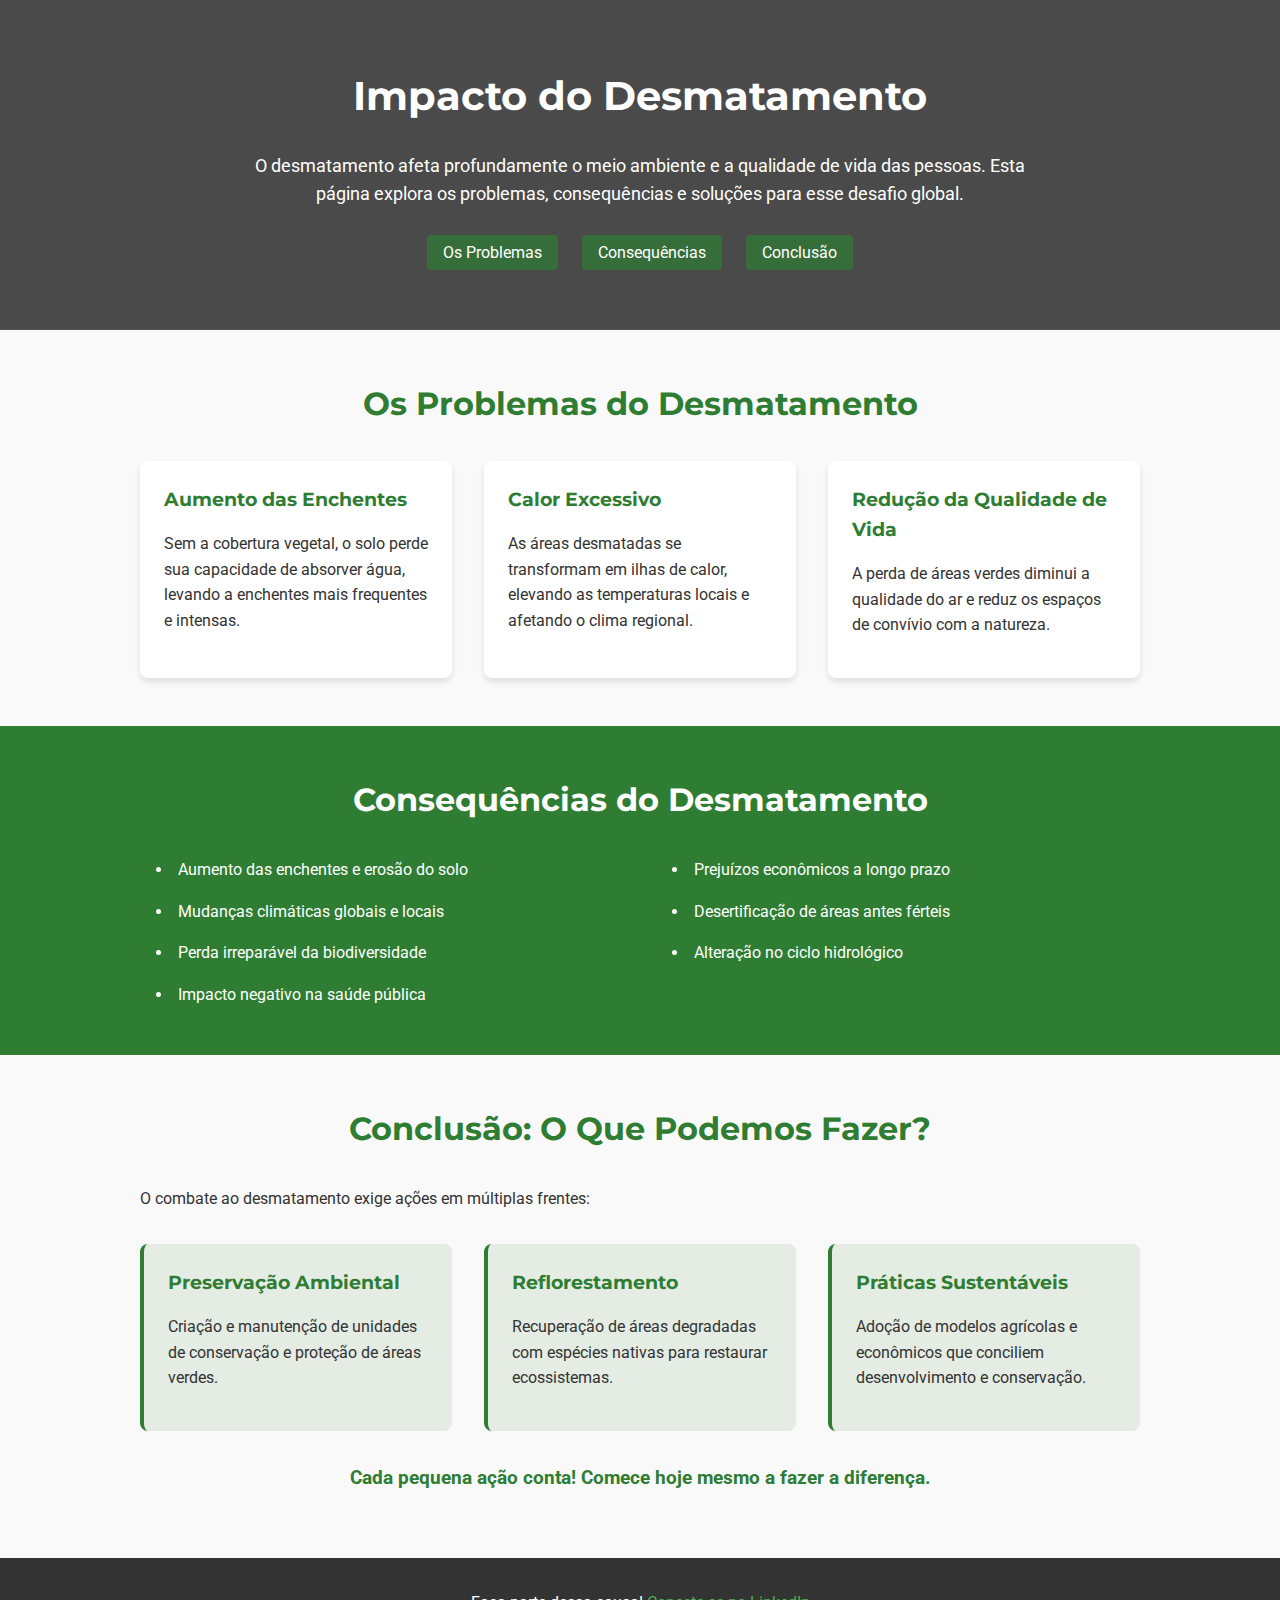
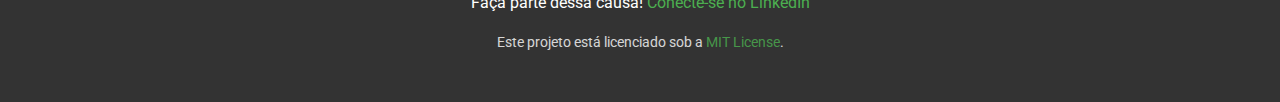
<file: index.html>
<!DOCTYPE html>
<html lang="pt-br">
<head>
    <meta charset="UTF-8">
    <meta name="viewport" content="width=device-width, initial-scale=1.0">
    <title>Impacto do Desmatamento</title>
    <link rel="stylesheet" href="style.css">
    <link href="https://fonts.googleapis.com/css2?family=Montserrat:wght@400;700&family=Roboto:wght@300;400;700&display=swap" rel="stylesheet">
</head>
<body>
    <header class="header">
        <div class="header-content">
            <h1>Impacto do Desmatamento</h1>
            <p>O desmatamento afeta profundamente o meio ambiente e a qualidade de vida das pessoas. Esta página explora os problemas, consequências e soluções para esse desafio global.</p>
            <nav class="nav">
                <ul>
                    <li><a href="#problemas">Os Problemas</a></li>
                    <li><a href="#consequencias">Consequências</a></li>
                    <li><a href="#conclusao">Conclusão</a></li>
                </ul>
            </nav>
        </div>
    </header>

    <main>
        <section id="problemas" class="section">
            <div class="section-content">
                <h2>Os Problemas do Desmatamento</h2>
                <div class="problems-grid">
                    <div class="problem-card">
                        <h3>Aumento das Enchentes</h3>
                        <p>Sem a cobertura vegetal, o solo perde sua capacidade de absorver água, levando a enchentes mais frequentes e intensas.</p>
                    </div>
                    <div class="problem-card">
                        <h3>Calor Excessivo</h3>
                        <p>As áreas desmatadas se transformam em ilhas de calor, elevando as temperaturas locais e afetando o clima regional.</p>
                    </div>
                    <div class="problem-card">
                        <h3>Redução da Qualidade de Vida</h3>
                        <p>A perda de áreas verdes diminui a qualidade do ar e reduz os espaços de convívio com a natureza.</p>
                    </div>
                </div>
            </div>
        </section>

        <section id="consequencias" class="section dark">
            <div class="section-content">
                <h2>Consequências do Desmatamento</h2>
                <ul class="consequences-list">
                    <li>Aumento das enchentes e erosão do solo</li>
                    <li>Mudanças climáticas globais e locais</li>
                    <li>Perda irreparável da biodiversidade</li>
                    <li>Impacto negativo na saúde pública</li>
                    <li>Prejuízos econômicos a longo prazo</li>
                    <li>Desertificação de áreas antes férteis</li>
                    <li>Alteração no ciclo hidrológico</li>
                </ul>
            </div>
        </section>

        <section id="conclusao" class="section">
            <div class="section-content">
                <h2>Conclusão: O Que Podemos Fazer?</h2>
                <p>O combate ao desmatamento exige ações em múltiplas frentes:</p>
                <div class="solutions">
                    <div class="solution">
                        <h3>Preservação Ambiental</h3>
                        <p>Criação e manutenção de unidades de conservação e proteção de áreas verdes.</p>
                    </div>
                    <div class="solution">
                        <h3>Reflorestamento</h3>
                        <p>Recuperação de áreas degradadas com espécies nativas para restaurar ecossistemas.</p>
                    </div>
                    <div class="solution">
                        <h3>Práticas Sustentáveis</h3>
                        <p>Adoção de modelos agrícolas e econômicos que conciliem desenvolvimento e conservação.</p>
                    </div>
                </div>
                <p class="call-to-action">Cada pequena ação conta! Comece hoje mesmo a fazer a diferença.</p>
            </div>
        </section>
    </main>

    <footer class="footer">
        <p>Faça parte dessa causa! <a href="https://www.linkedin.com/" target="_blank">Conecte-se no LinkedIn</a></p>
        <p class="license">Este projeto está licenciado sob a <a href="https://opensource.org/licenses/MIT" target="_blank">MIT License</a>.</p>
    </footer>
</body>
</html>
</file>
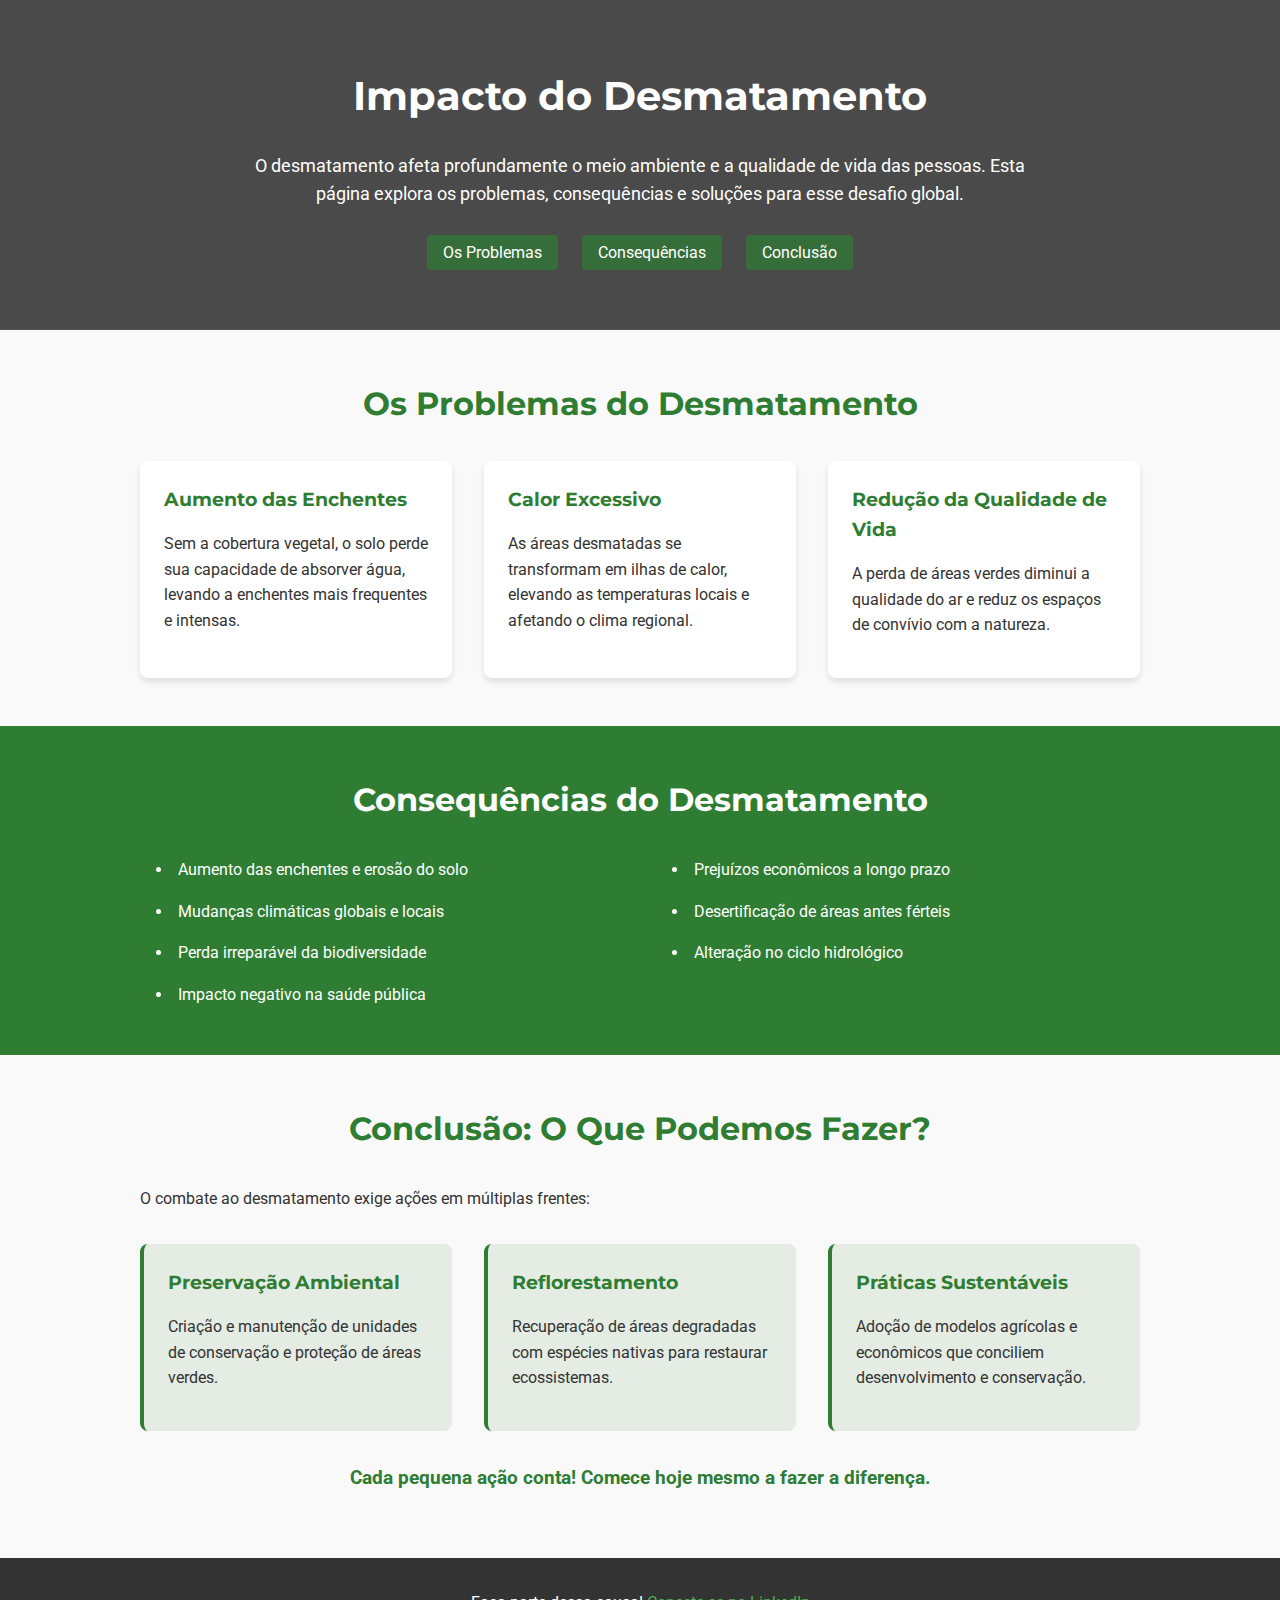
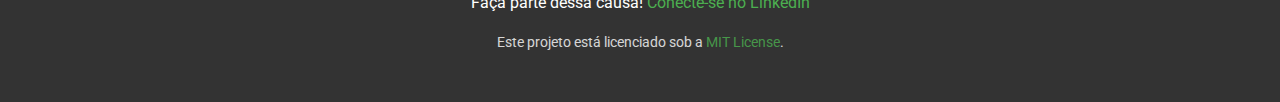
<file: agrinho.html>
<!DOCTYPE html>
<html lang="pt-br">
<head>
    <meta charset="UTF-8">
    <meta name="viewport" content="width=device-width, initial-scale=1.0">
    <title>Impacto do Desmatamento</title>
    <link rel="stylesheet" href="style.css">
    <link href="https://fonts.googleapis.com/css2?family=Montserrat:wght@400;700&family=Roboto:wght@300;400;700&display=swap" rel="stylesheet">
</head>
<body>
    <header class="header">
        <div class="header-content">
            <h1>Impacto do Desmatamento</h1>
            <p>O desmatamento afeta profundamente o meio ambiente e a qualidade de vida das pessoas. Esta página explora os problemas, consequências e soluções para esse desafio global.</p>
            <nav class="nav">
                <ul>
                    <li><a href="#problemas">Os Problemas</a></li>
                    <li><a href="#consequencias">Consequências</a></li>
                    <li><a href="#conclusao">Conclusão</a></li>
                </ul>
            </nav>
        </div>
    </header>

    <main>
        <section id="problemas" class="section">
            <div class="section-content">
                <h2>Os Problemas do Desmatamento</h2>
                <div class="problems-grid">
                    <div class="problem-card">
                        <h3>Aumento das Enchentes</h3>
                        <p>Sem a cobertura vegetal, o solo perde sua capacidade de absorver água, levando a enchentes mais frequentes e intensas.</p>
                    </div>
                    <div class="problem-card">
                        <h3>Calor Excessivo</h3>
                        <p>As áreas desmatadas se transformam em ilhas de calor, elevando as temperaturas locais e afetando o clima regional.</p>
                    </div>
                    <div class="problem-card">
                        <h3>Redução da Qualidade de Vida</h3>
                        <p>A perda de áreas verdes diminui a qualidade do ar e reduz os espaços de convívio com a natureza.</p>
                    </div>
                </div>
            </div>
        </section>

        <section id="consequencias" class="section dark">
            <div class="section-content">
                <h2>Consequências do Desmatamento</h2>
                <ul class="consequences-list">
                    <li>Aumento das enchentes e erosão do solo</li>
                    <li>Mudanças climáticas globais e locais</li>
                    <li>Perda irreparável da biodiversidade</li>
                    <li>Impacto negativo na saúde pública</li>
                    <li>Prejuízos econômicos a longo prazo</li>
                    <li>Desertificação de áreas antes férteis</li>
                    <li>Alteração no ciclo hidrológico</li>
                </ul>
            </div>
        </section>

        <section id="conclusao" class="section">
            <div class="section-content">
                <h2>Conclusão: O Que Podemos Fazer?</h2>
                <p>O combate ao desmatamento exige ações em múltiplas frentes:</p>
                <div class="solutions">
                    <div class="solution">
                        <h3>Preservação Ambiental</h3>
                        <p>Criação e manutenção de unidades de conservação e proteção de áreas verdes.</p>
                    </div>
                    <div class="solution">
                        <h3>Reflorestamento</h3>
                        <p>Recuperação de áreas degradadas com espécies nativas para restaurar ecossistemas.</p>
                    </div>
                    <div class="solution">
                        <h3>Práticas Sustentáveis</h3>
                        <p>Adoção de modelos agrícolas e econômicos que conciliem desenvolvimento e conservação.</p>
                    </div>
                </div>
                <p class="call-to-action">Cada pequena ação conta! Comece hoje mesmo a fazer a diferença.</p>
            </div>
        </section>
    </main>

    <footer class="footer">
        <p>Faça parte dessa causa! <a href="https://www.linkedin.com/" target="_blank">Conecte-se no LinkedIn</a></p>
        <p class="license">Este projeto está licenciado sob a <a href="https://opensource.org/licenses/MIT" target="_blank">MIT License</a>.</p>
    </footer>
</body>
</html>
</file>
<file: style.css>
/* Reset e estilos base */
* {
    margin: 0;
    padding: 0;
    box-sizing: border-box;
}

body {
    font-family: 'Roboto', sans-serif;
    line-height: 1.6;
    color: #333;
    background-color: #f9f9f9;
}

h1, h2, h3 {
    font-family: 'Montserrat', sans-serif;
    font-weight: 700;
    margin-bottom: 1rem;
}

p {
    margin-bottom: 1rem;
}

a {
    color: #2e7d32;
    text-decoration: none;
    transition: color 0.3s;
}

a:hover {
    color: #1b5e20;
}

/* Header */
.header {
    background: linear-gradient(rgba(0, 0, 0, 0.7), rgba(0, 0, 0, 0.7)), 
                url('https://images.unsplash.com/photo-1466611653911-95081537e5b7?ixlib=rb-1.2.1&auto=format&fit=crop&w=1350&q=80');
    background-size: cover;
    background-position: center;
    color: white;
    padding: 4rem 1rem;
    text-align: center;
}

.header-content {
    max-width: 800px;
    margin: 0 auto;
}

.header h1 {
    font-size: 2.5rem;
    margin-bottom: 1.5rem;
}

.header p {
    font-size: 1.1rem;
    margin-bottom: 2rem;
}

/* Navegação */
.nav ul {
    display: flex;
    justify-content: center;
    list-style: none;
    gap: 1.5rem;
}

.nav a {
    color: white;
    padding: 0.5rem 1rem;
    border-radius: 4px;
    background-color: rgba(46, 125, 50, 0.7);
}

.nav a:hover {
    background-color: rgba(46, 125, 50, 0.9);
}

/* Seções */
.section {
    padding: 3rem 1rem;
}

.section-content {
    max-width: 1000px;
    margin: 0 auto;
}

.section h2 {
    text-align: center;
    font-size: 2rem;
    margin-bottom: 2rem;
    color: #2e7d32;
}

.dark {
    background-color: #2e7d32;
    color: white;
}

.dark h2 {
    color: white;
}

/* Cards de problemas */
.problems-grid {
    display: grid;
    grid-template-columns: repeat(auto-fit, minmax(300px, 1fr));
    gap: 2rem;
    margin-top: 2rem;
}

.problem-card {
    background: white;
    border-radius: 8px;
    padding: 1.5rem;
    box-shadow: 0 4px 6px rgba(0, 0, 0, 0.1);
    transition: transform 0.3s, box-shadow 0.3s;
}

.problem-card:hover {
    transform: translateY(-5px);
    box-shadow: 0 6px 12px rgba(0, 0, 0, 0.15);
}

.problem-card h3 {
    color: #2e7d32;
    margin-bottom: 1rem;
}

/* Lista de consequências */
.consequences-list {
    list-style-position: inside;
    columns: 2;
    gap: 2rem;
    margin-top: 2rem;
}

.consequences-list li {
    margin-bottom: 1rem;
    padding-left: 1rem;
}

@media (max-width: 768px) {
    .consequences-list {
        columns: 1;
    }
}

/* Soluções */
.solutions {
    display: grid;
    grid-template-columns: repeat(auto-fit, minmax(300px, 1fr));
    gap: 2rem;
    margin-top: 2rem;
}

.solution {
    background-color: rgba(46, 125, 50, 0.1);
    padding: 1.5rem;
    border-radius: 8px;
    border-left: 4px solid #2e7d32;
}

.solution h3 {
    color: #2e7d32;
}

.call-to-action {
    font-weight: bold;
    text-align: center;
    font-size: 1.2rem;
    margin-top: 2rem;
    color: #2e7d32;
}

/* Footer */
.footer {
    background-color: #333;
    color: white;
    text-align: center;
    padding: 2rem 1rem;
}

.footer a {
    color: #4caf50;
}

.footer a:hover {
    color: #81c784;
}

.license {
    margin-top: 1rem;
    font-size: 0.9rem;
    opacity: 0.8;
}

/* Responsividade */
@media (max-width: 600px) {
    .nav ul {
        flex-direction: column;
        align-items: center;
        gap: 0.5rem;
    }
    
    .header h1 {
        font-size: 2rem;
    }
}
</file>
